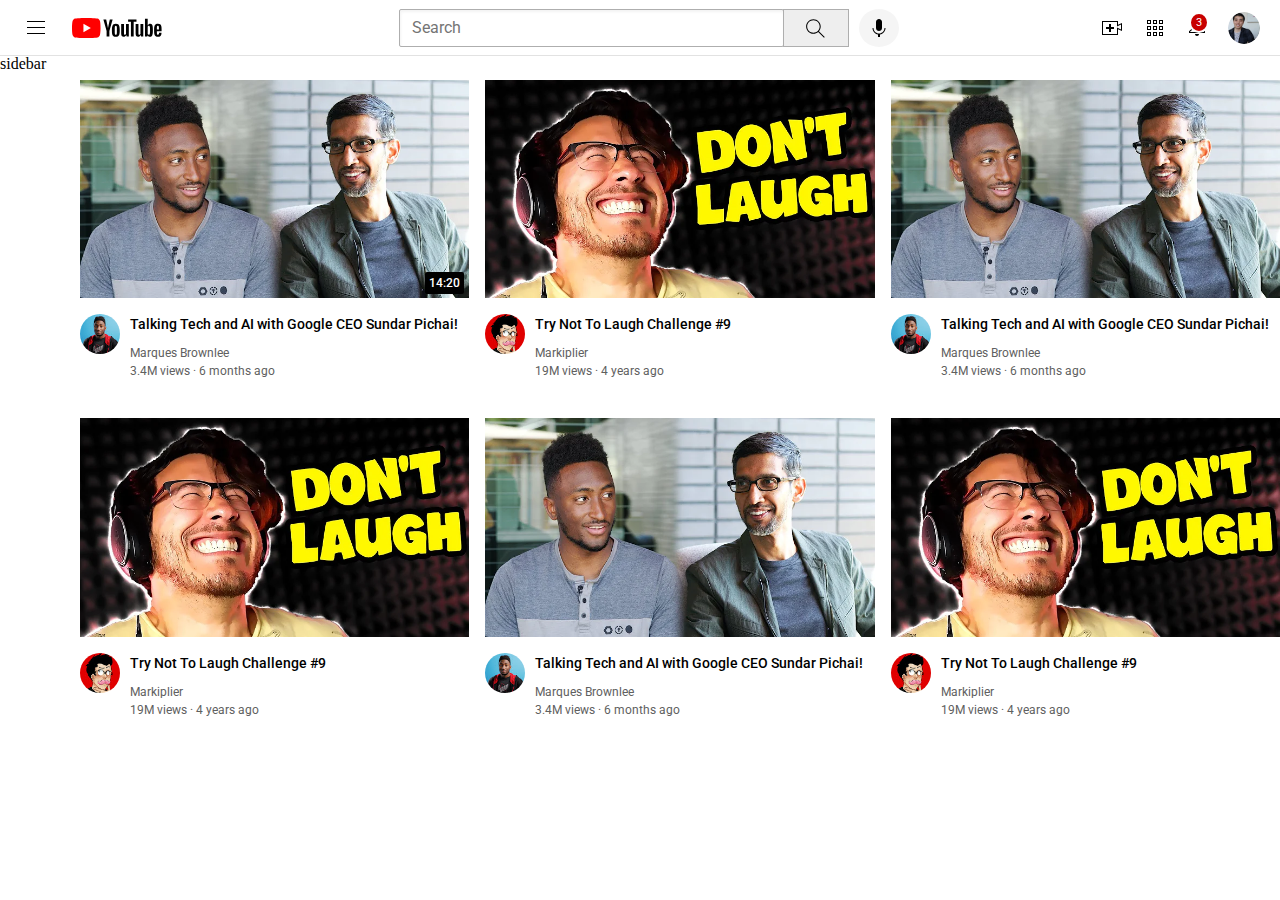
<file: index.html>
<!DOCTYPE html>
<html>
    <!-- Not visible -->
    <head>
        <title>YouTube.com Clone</title>

        <link rel="preconnect" href="https://fonts.googleapis.com">
        <link rel="preconnect" href="https://fonts.gstatic.com" crossorigin>
        <link href="https://fonts.googleapis.com/css2?family=Roboto:wght@400;500;700&display=swap" rel="stylesheet">
        
        <link rel="stylesheet" href="styles/general.css">
        <link rel="stylesheet" href="styles/header.css">
        <link rel="stylesheet" href="styles/video.css">
        <link rel="stylesheet" href="styles/sidebar.css">
    </head>

    <!-- Visible -->
    <body>
        <div class="header">
            <div class="left-section">
                <img 
                class="hamburger-menu"
                src="icons/hamburger-menu.svg">
                <img
                class="youtube-logo"
                src="icons/youtube-logo.svg">
            </div>
            <div class="middle-section">
                <input class="search-bar" type="text" placeholder="Search">
                <button class="search-button"> 
                    <img 
                    class="search-icon"
                    src="icons/search.svg">
                </button>
                <button class="voice-search-button">
                    <img 
                    class="voice-search-icon"
                    src="icons/voice-search-icon.svg">
                </button>
            </div>
            <div class="right-section">
                <img 
                class="upload-icon"
                src="icons/upload.svg">
                <img 
                class="youtube-apps-icon"
                src="icons/youtube-apps.svg">

                <div class="notifications-icon-container">
                    <img 
                    class="notifications-icon"
                    src="icons/notifications.svg">
                    <div class="notifications-count">3</div>
                </div>

                <img 
                class="current-user-picture"
                src="channel-pictures/my-channel.jpeg">
            </div>
            
        </div>   
        
        <div class="sidebar">
            sidebar
        </div>

        <div class="video-grid">

            <div class="video-preview">
                <div class="thumbnail-row">
                    <img class="thumbnail" src="thumbnails/thumbnail-1.webp">
                
                <div class="video-time">
                    14:20
                </div>
                
                </div>
                <div class="video-info-grid">
                    <div class="channel-picture">
                        <img class="profile-picture" src="channel-pictures/channel-1.jpeg">
                    </div>
    
                    <div class="video-info">
                        <p class="video-title">
                            Talking Tech and AI with Google CEO Sundar Pichai!
                        </p>
                        <p class="video-author">
                            Marques Brownlee
                        </p>
                        <p class="video-stats">
                            3.4M views &#183; 6 months ago
                        </p>
                    </div>            
                </div>
            </div>
    
            <div class="video-preview">
                <div class="thumbnail-row">
                    <img class="thumbnail" src="thumbnails/thumbnail-2.webp">
                </div>
                <div class="video-info-grid">
                    <div class="channel-picture">
                        <img class="profile-picture" src="channel-pictures/channel-2.jpeg">
                    </div>
    
                    <div class="video-info">
                        <p class="video-title">
                            Try Not To Laugh Challenge #9
                        </p>
                        <p class="video-author">
                            Markiplier
                        </p>
                        <p class="video-stats">
                            19M views &#183; 4 years ago
                        </p>
                    </div>            
                </div>
            </div>
    
            <div class="video-preview">
                <div class="thumbnail-row">
                    <img class="thumbnail" src="thumbnails/thumbnail-1.webp">
                </div>
                <div class="video-info-grid">
                    <div class="channel-picture">
                        <img class="profile-picture" src="channel-pictures/channel-1.jpeg">
                    </div>
    
                    <div class="video-info">
                        <p class="video-title">
                            Talking Tech and AI with Google CEO Sundar Pichai!
                        </p>
                        <p class="video-author">
                            Marques Brownlee
                        </p>
                        <p class="video-stats">
                            3.4M views &#183; 6 months ago
                        </p>
                    </div>            
                </div>
            </div>
    
            <div class="video-preview">
                <div class="thumbnail-row">
                    <img class="thumbnail" src="thumbnails/thumbnail-2.webp">
                </div>
                <div class="video-info-grid">
                    <div class="channel-picture">
                        <img class="profile-picture" src="channel-pictures/channel-2.jpeg">
                    </div>
    
                    <div class="video-info">
                        <p class="video-title">
                            Try Not To Laugh Challenge #9
                        </p>
                        <p class="video-author">
                            Markiplier
                        </p>
                        <p class="video-stats">
                            19M views &#183; 4 years ago
                        </p>
                    </div>            
                </div>
            </div>
    
            <div class="video-preview">
                <div class="thumbnail-row">
                    <img class="thumbnail" src="thumbnails/thumbnail-1.webp">
                </div>
                <div class="video-info-grid">
                    <div class="channel-picture">
                        <img class="profile-picture" src="channel-pictures/channel-1.jpeg">
                    </div>
    
                    <div class="video-info">
                        <p class="video-title">
                            Talking Tech and AI with Google CEO Sundar Pichai!
                        </p>
                        <p class="video-author">
                            Marques Brownlee
                        </p>
                        <p class="video-stats">
                            3.4M views &#183; 6 months ago
                        </p>
                    </div>            
                </div>
            </div>
    
            <div class="video-preview">
                <div class="thumbnail-row">
                    <img class="thumbnail" src="thumbnails/thumbnail-2.webp">
                </div>
                <div class="video-info-grid">
                    <div class="channel-picture">
                        <img class="profile-picture" src="channel-pictures/channel-2.jpeg">
                    </div>
    
                    <div class="video-info">
                        <p class="video-title">
                            Try Not To Laugh Challenge #9
                        </p>
                        <p class="video-author">
                            Markiplier
                        </p>
                        <p class="video-stats">
                            19M views &#183; 4 years ago
                        </p>
                    </div>            
                </div>
            </div>

        </div>



    </body>
</html>
</file>
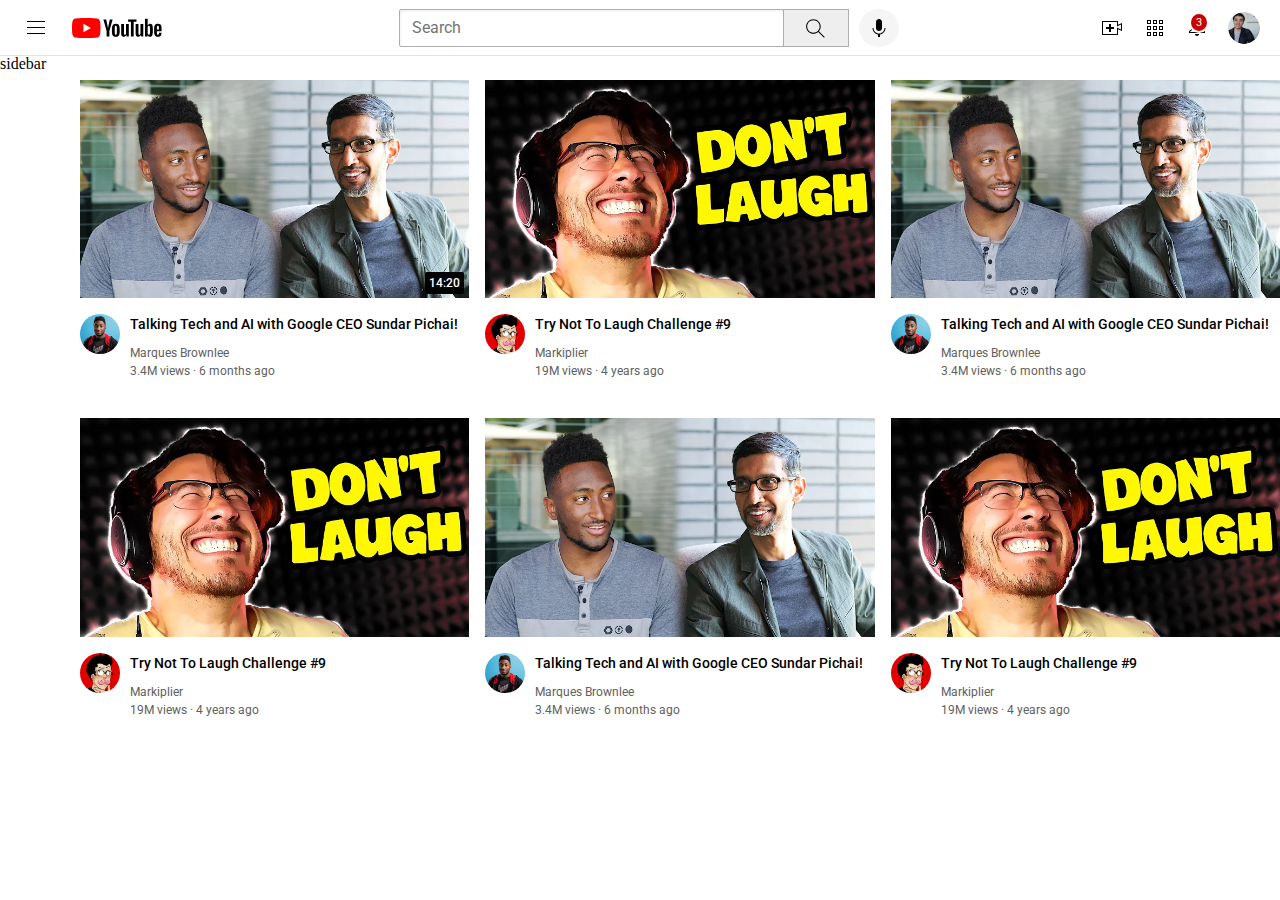
<file: youtube.html>
<!DOCTYPE html>
<html>
    <!-- Not visible -->
    <head>
        <title>YouTube.com Clone</title>

        <link rel="preconnect" href="https://fonts.googleapis.com">
        <link rel="preconnect" href="https://fonts.gstatic.com" crossorigin>
        <link href="https://fonts.googleapis.com/css2?family=Roboto:wght@400;500;700&display=swap" rel="stylesheet">
        
        <link rel="stylesheet" href="styles/general.css">
        <link rel="stylesheet" href="styles/header.css">
        <link rel="stylesheet" href="styles/video.css">
        <link rel="stylesheet" href="styles/sidebar.css">
    </head>

    <!-- Visible -->
    <body>
        <div class="header">
            <div class="left-section">
                <img 
                class="hamburger-menu"
                src="icons/hamburger-menu.svg">
                <img
                class="youtube-logo"
                src="icons/youtube-logo.svg">
            </div>
            <div class="middle-section">
                <input class="search-bar" type="text" placeholder="Search">
                <button class="search-button"> 
                    <img 
                    class="search-icon"
                    src="icons/search.svg">
                </button>
                <button class="voice-search-button">
                    <img 
                    class="voice-search-icon"
                    src="icons/voice-search-icon.svg">
                </button>
            </div>
            <div class="right-section">
                <img 
                class="upload-icon"
                src="icons/upload.svg">
                <img 
                class="youtube-apps-icon"
                src="icons/youtube-apps.svg">

                <div class="notifications-icon-container">
                    <img 
                    class="notifications-icon"
                    src="icons/notifications.svg">
                    <div class="notifications-count">3</div>
                </div>

                <img 
                class="current-user-picture"
                src="channel-pictures/my-channel.jpeg">
            </div>
            
        </div>   
        
        <div class="sidebar">
            sidebar
        </div>

        <div class="video-grid">

            <div class="video-preview">
                <div class="thumbnail-row">
                    <img class="thumbnail" src="thumbnails/thumbnail-1.webp">
                
                <div class="video-time">
                    14:20
                </div>
                
                </div>
                <div class="video-info-grid">
                    <div class="channel-picture">
                        <img class="profile-picture" src="channel-pictures/channel-1.jpeg">
                    </div>
    
                    <div class="video-info">
                        <p class="video-title">
                            Talking Tech and AI with Google CEO Sundar Pichai!
                        </p>
                        <p class="video-author">
                            Marques Brownlee
                        </p>
                        <p class="video-stats">
                            3.4M views &#183; 6 months ago
                        </p>
                    </div>            
                </div>
            </div>
    
            <div class="video-preview">
                <div class="thumbnail-row">
                    <img class="thumbnail" src="thumbnails/thumbnail-2.webp">
                </div>
                <div class="video-info-grid">
                    <div class="channel-picture">
                        <img class="profile-picture" src="channel-pictures/channel-2.jpeg">
                    </div>
    
                    <div class="video-info">
                        <p class="video-title">
                            Try Not To Laugh Challenge #9
                        </p>
                        <p class="video-author">
                            Markiplier
                        </p>
                        <p class="video-stats">
                            19M views &#183; 4 years ago
                        </p>
                    </div>            
                </div>
            </div>
    
            <div class="video-preview">
                <div class="thumbnail-row">
                    <img class="thumbnail" src="thumbnails/thumbnail-1.webp">
                </div>
                <div class="video-info-grid">
                    <div class="channel-picture">
                        <img class="profile-picture" src="channel-pictures/channel-1.jpeg">
                    </div>
    
                    <div class="video-info">
                        <p class="video-title">
                            Talking Tech and AI with Google CEO Sundar Pichai!
                        </p>
                        <p class="video-author">
                            Marques Brownlee
                        </p>
                        <p class="video-stats">
                            3.4M views &#183; 6 months ago
                        </p>
                    </div>            
                </div>
            </div>
    
            <div class="video-preview">
                <div class="thumbnail-row">
                    <img class="thumbnail" src="thumbnails/thumbnail-2.webp">
                </div>
                <div class="video-info-grid">
                    <div class="channel-picture">
                        <img class="profile-picture" src="channel-pictures/channel-2.jpeg">
                    </div>
    
                    <div class="video-info">
                        <p class="video-title">
                            Try Not To Laugh Challenge #9
                        </p>
                        <p class="video-author">
                            Markiplier
                        </p>
                        <p class="video-stats">
                            19M views &#183; 4 years ago
                        </p>
                    </div>            
                </div>
            </div>
    
            <div class="video-preview">
                <div class="thumbnail-row">
                    <img class="thumbnail" src="thumbnails/thumbnail-1.webp">
                </div>
                <div class="video-info-grid">
                    <div class="channel-picture">
                        <img class="profile-picture" src="channel-pictures/channel-1.jpeg">
                    </div>
    
                    <div class="video-info">
                        <p class="video-title">
                            Talking Tech and AI with Google CEO Sundar Pichai!
                        </p>
                        <p class="video-author">
                            Marques Brownlee
                        </p>
                        <p class="video-stats">
                            3.4M views &#183; 6 months ago
                        </p>
                    </div>            
                </div>
            </div>
    
            <div class="video-preview">
                <div class="thumbnail-row">
                    <img class="thumbnail" src="thumbnails/thumbnail-2.webp">
                </div>
                <div class="video-info-grid">
                    <div class="channel-picture">
                        <img class="profile-picture" src="channel-pictures/channel-2.jpeg">
                    </div>
    
                    <div class="video-info">
                        <p class="video-title">
                            Try Not To Laugh Challenge #9
                        </p>
                        <p class="video-author">
                            Markiplier
                        </p>
                        <p class="video-stats">
                            19M views &#183; 4 years ago
                        </p>
                    </div>            
                </div>
            </div>

        </div>



    </body>
</html>
</file>
<file: styles/general.css>
p {
    font-family: Roboto, Arial;
    margin-top: 0;
    margin-bottom: 0;
}

body {
    margin: 0;
    padding-top: 80px;
    padding-left: 80px;
}
</file>
<file: styles/header.css>
.header {
    height: 55px;
    display: flex;
    flex-direction: row;
    justify-content: space-between;

    position: fixed;
    top: 0;
    left: 0;
    right: 0;

    background-color: white;
    border-bottom-width: 1px;
    border-bottom-style: solid;
    border-bottom-color: rgb(226, 226, 226);
    z-index: 1;
}



.left-section {
    display: flex;
    align-items: center
}

.hamburger-menu {
    height: 24px;
    margin-left: 24px;
    margin-right: 24px;
}

.youtube-logo {
    height: 20px;
}

.middle-section {
    flex: 1;
    display: flex;
    align-items: center;
    margin-left: 70px;
    margin-right: 35px;
    max-width: 500px;
}

.search-bar {
    flex: 1;
    height: 34px;
    font-size: 16px;
    border-width: 1px;
    border-style: solid;
    border-color: rgb(174, 174, 174);
    border-radius: 2px;
    box-shadow: inset 1px 2px 3px rgba(0, 0, 0, 0.05);
    width: 0;
}

.search-bar::placeholder {
    font-family: Roboto, Arial;
    font-size: 16px;
    padding-left: 10px;
}

.search-button {
    height: 38px;
    width: 66px;
    background-color: rgb(238, 238, 238);
    border-width: 1px;
    border-style: solid;
    border-color: rgb(174, 174, 174);
    margin-left: -1px;
    margin-right: 10px;
}

.search-icon {
    height: 25px;
    margin-top: 4px;
}

.voice-search-button {
    height: 38px;
    width: 40px;
    border-radius: 100%;
    border: none;
    background-color: rgb(245, 245, 245);
}

.voice-search-icon {
    height: 24px;
    margin-top: 4px;
}

.right-section {
    width: 180px;
    display: flex;
    align-items: center;
    justify-content: space-between;
    flex-shrink: 0;
}

.upload-icon {
    height: 24px;
}

.youtube-apps-icon {
    height: 24px;
}

.notifications-icon {
    height: 24px;
}

.notifications-icon-container {
    position: relative;
}

.notifications-count {
    position: absolute;
    top: -2px;
    right: -5px;
    right: 0;
    background-color: rgb(200, 0, 0);
    color: white;
    font-family: Roboto, Arial;
    font-size: 11px;
    padding-left: 5px;
    padding-right: 5px;
    padding-top: 2px;
    padding-bottom: 2px;
    border-radius: 100%;
    border-color: white;
    border-style: solid;
    border-width: 2px;
}

.current-user-picture {
    height: 32px;
    border-radius: 100%;
    margin-right: 20px;
}
</file>
<file: styles/video.css>
.thumbnail {
    width: 100%;
}

.video-title {
    margin-top: 0;
    font-size: 14px;
    font-weight: 500;
    line-height: 20px;
    margin-bottom: 12px;
}

.video-grid {
    display: grid;
    grid-template-columns: 1fr 1fr 1fr;
    column-gap: 16px;
    row-gap: 40px;
}

.video-info-grid {
    display: grid;
    grid-template-columns: 50px 1fr;
}

.profile-picture {
    width: 40px;
    border-radius: 25px;
}

.thumbnail-row {
    margin-bottom: 12px;
    position: relative;
}

.video-author,
.video-stats {
    font-size: 12px;
    color: rgb(96, 96, 96);
}

.video-author {
    margin-bottom: 4px;
}

.video-time {
    font-family: Roboto, Arial;
    font-size: 12px;
    font-weight: 500;
    background-color: black;
    padding: 4px;
    border-radius: 2px;
    color: white;
    position: absolute;
    bottom: 8px;
    right: 5px;
}
</file>
<file: styles/sidebar.css>
.sidebar {
    position: fixed;
    left: 0;
    bottom: 0;
    top: 55px;
    background-color: white;
    width: 72px;
}
</file>
